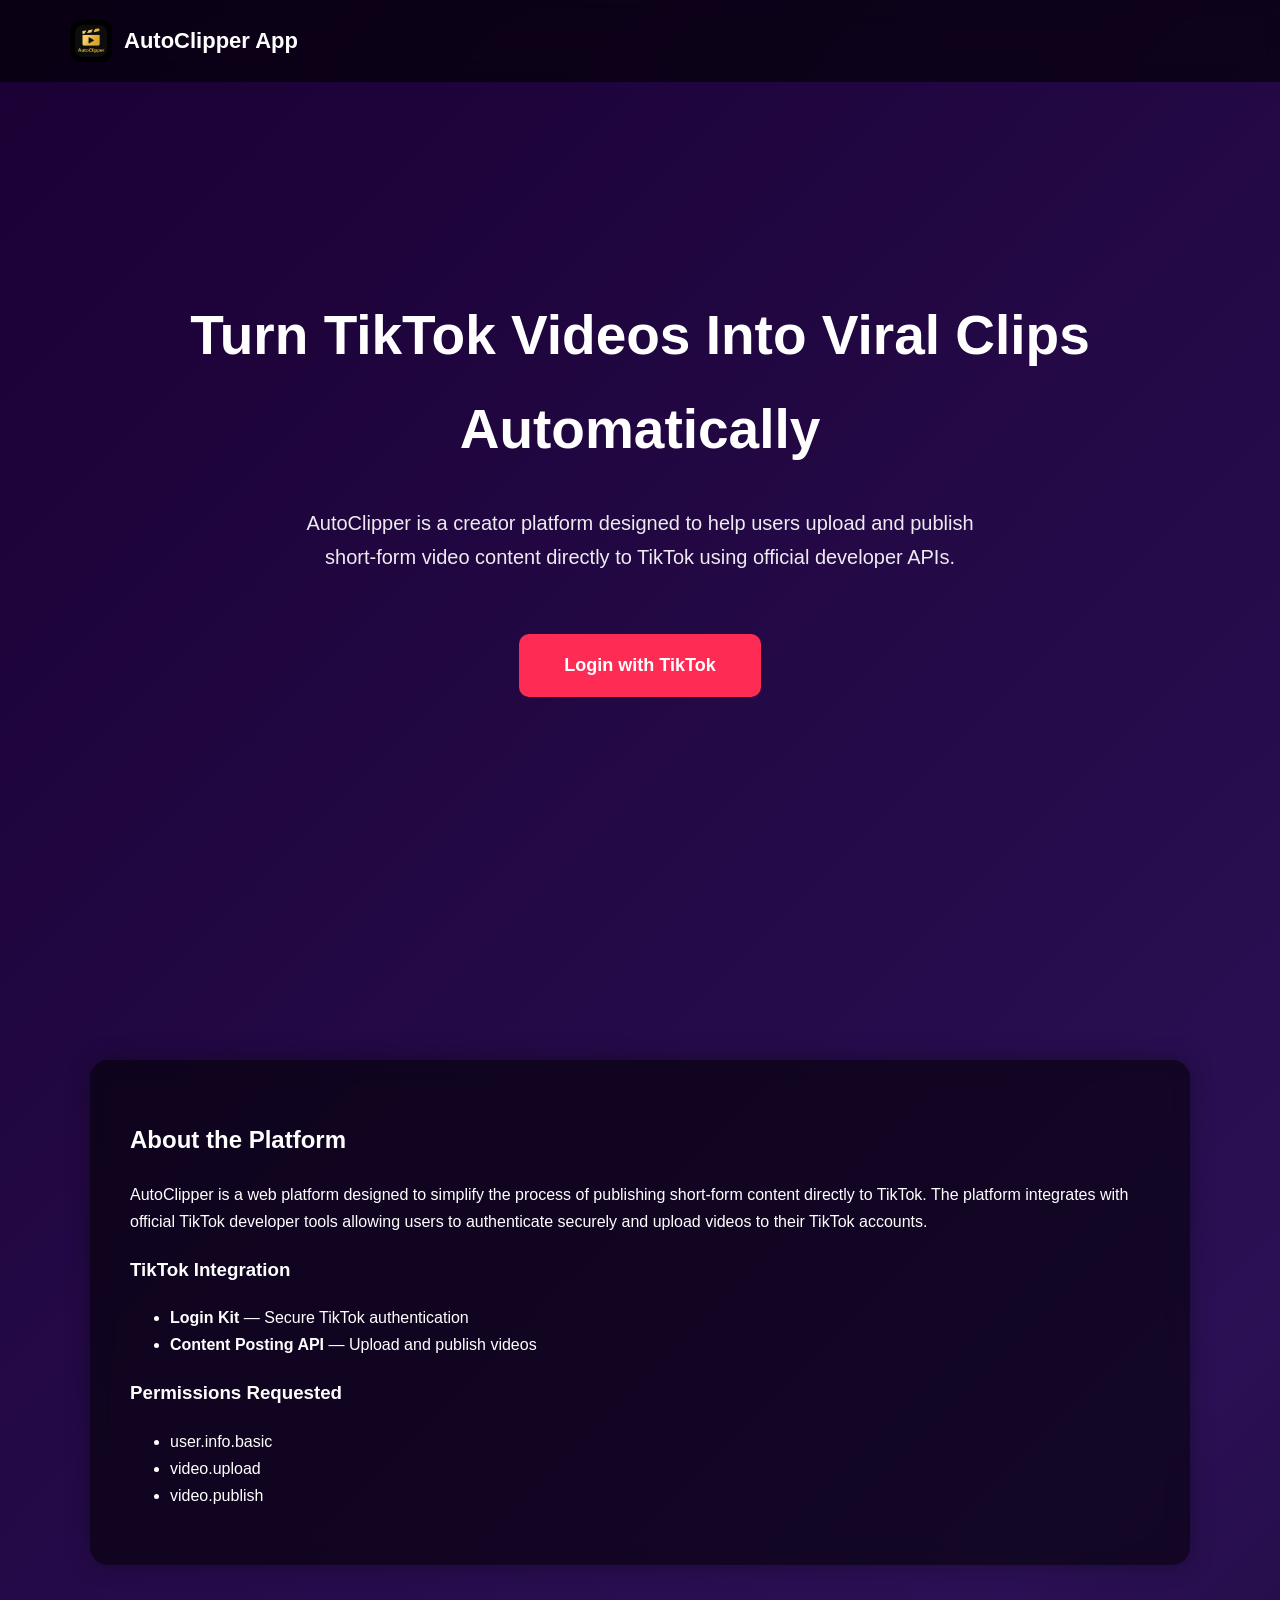
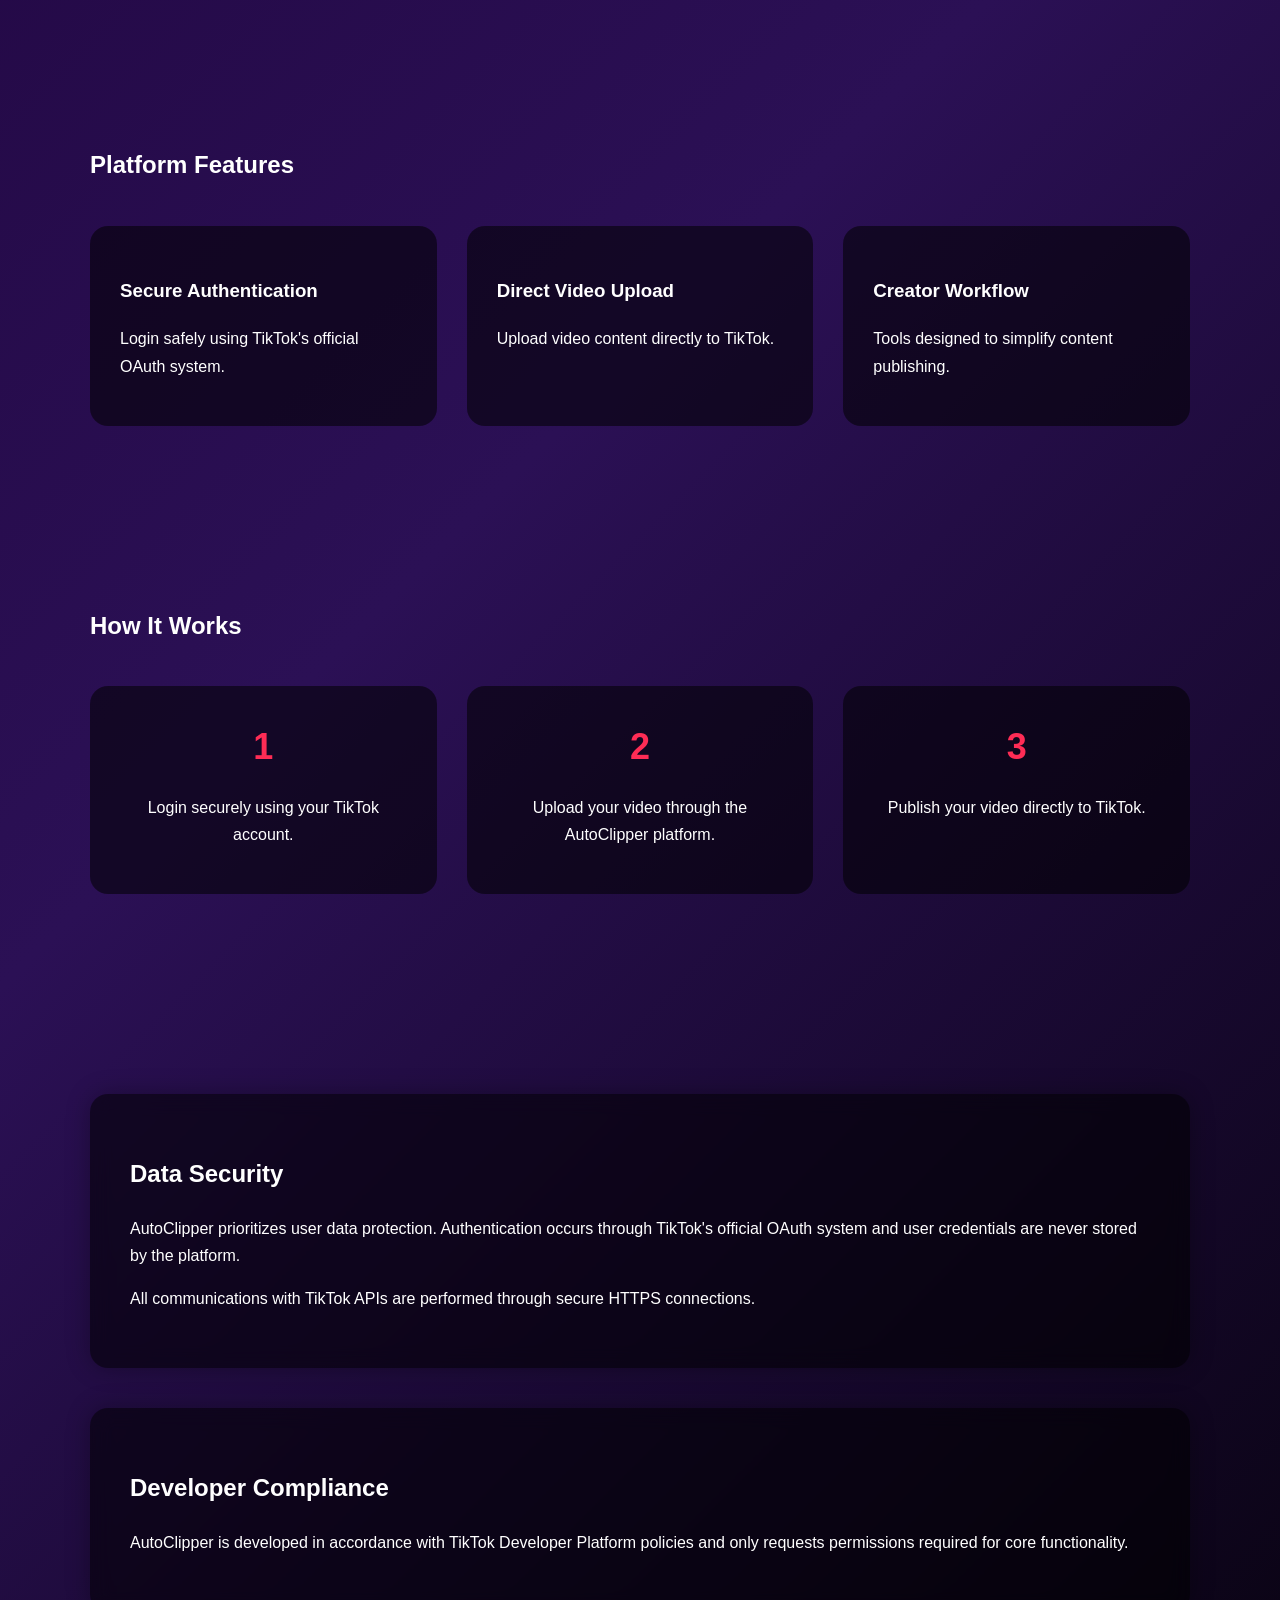
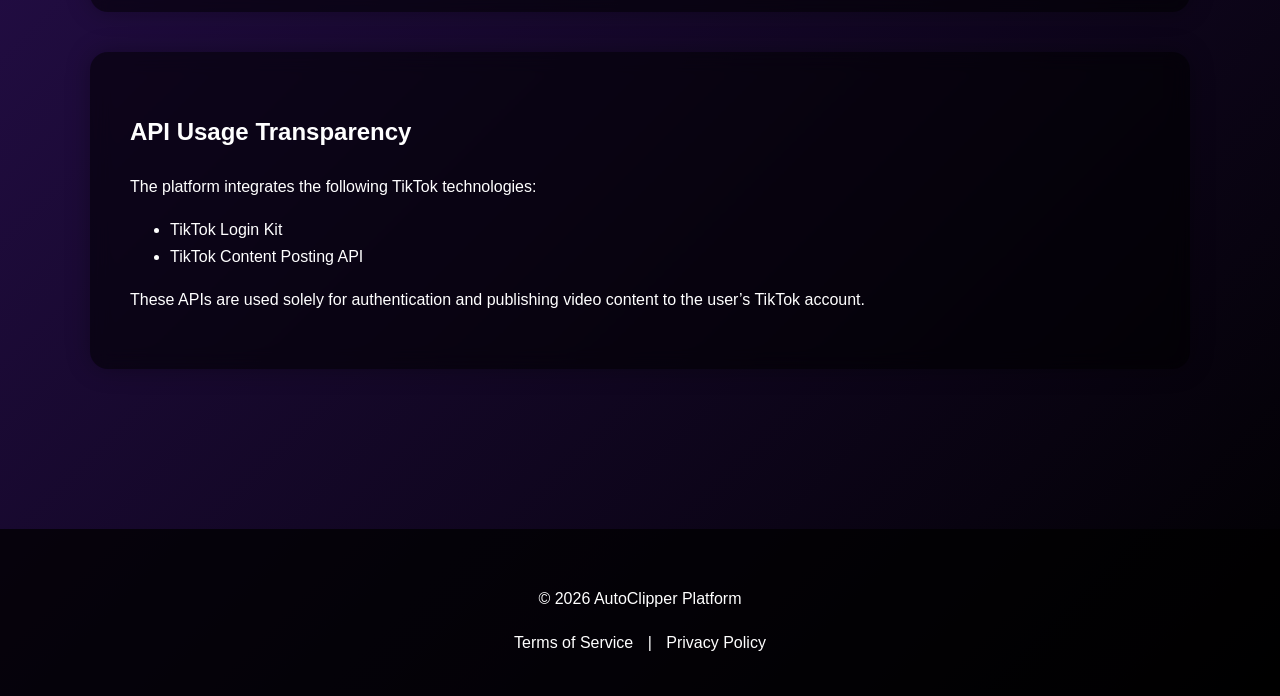
<file: index.html>
<!DOCTYPE html>
<html lang="en">

<head>

<meta charset="UTF-8">
<meta name="viewport" content="width=device-width, initial-scale=1.0">

<title>AutoClipper-App</title>

<link rel="icon" type="image/png" href="logo.png.jpeg">

<style>

body{
margin:0;
font-family:Arial, Helvetica, sans-serif;
background:linear-gradient(135deg,#1a0033,#2b1055,#000000);
color:white;
line-height:1.7;
}

/* NAVBAR */

nav{
position:fixed;
top:0;
width:100%;
display:flex;
justify-content:space-between;
align-items:center;
padding:20px 70px;
background:rgba(0,0,0,0.6);
backdrop-filter:blur(10px);
z-index:1000;
}

.logo{
font-size:22px;
font-weight:bold;
display:flex;
align-items:center;
gap:12px;
}

.logo img{
width:42px;
height:42px;
border-radius:10px;
}

/* HERO */

.hero{
height:100vh;
display:flex;
flex-direction:column;
justify-content:center;
align-items:center;
text-align:center;
padding:20px;
}

.hero h1{
font-size:55px;
max-width:900px;
margin-bottom:20px;
}

.hero p{
font-size:20px;
max-width:700px;
margin-top:10px;
opacity:0.92;
}

.tiktok-btn{
margin-top:40px;
padding:16px 45px;
font-size:18px;
border-radius:10px;
background:#fe2c55;
color:white;
text-decoration:none;
font-weight:bold;
transition:0.3s;
display:inline-block;
}

.tiktok-btn:hover{
background:#ff4d73;
transform:scale(1.03);
}

/* CONTAINERS */

.container{
max-width:1100px;
margin:auto;
padding:80px 20px;
}

/* BOX */

.box{
background:rgba(0,0,0,0.55);
padding:40px;
border-radius:18px;
margin-top:40px;
backdrop-filter:blur(10px);
box-shadow:0 0 25px rgba(0,0,0,0.3);
}

/* FEATURES */

.features{
display:grid;
grid-template-columns:repeat(auto-fit,minmax(250px,1fr));
gap:30px;
margin-top:40px;
}

.feature{
background:rgba(0,0,0,0.55);
padding:30px;
border-radius:18px;
transition:0.3s;
}

.feature:hover{
transform:translateY(-6px);
}

/* STEPS */

.steps{
display:grid;
grid-template-columns:repeat(auto-fit,minmax(250px,1fr));
gap:30px;
margin-top:40px;
}

.step{
background:rgba(0,0,0,0.55);
padding:30px;
border-radius:18px;
text-align:center;
}

.step-number{
font-size:36px;
font-weight:bold;
color:#fe2c55;
margin-bottom:10px;
}

/* FOOTER */

footer{
text-align:center;
padding:40px;
background:rgba(0,0,0,0.75);
margin-top:80px;
}

footer a{
color:white;
text-decoration:none;
margin:0 10px;
}

footer a:hover{
color:#ff4d73;
}

</style>

</head>

<body>

<nav>
<div class="logo">
<img src="logo.png.jpeg" alt="AutoClipper Logo">
<span>AutoClipper App</span>
</div></nav>

<!-- HERO -->

<section class="hero">

<h1>Turn TikTok Videos Into Viral Clips Automatically</h1>

<p>
AutoClipper is a creator platform designed to help users upload and publish short-form video content directly to TikTok using official developer APIs.
</p>

<a class="tiktok-btn"
href="https://www.tiktok.com/v2/auth/authorize/?client_key=sbawdhen20iae53fn5&scope=user.info.basic,video.publish,video.upload&response_type=code&redirect_uri=https://pabonfelipe22-eng.github.io/Autoclipper-App/&state=123">

Login with TikTok

</a>

</section>

<!-- ABOUT -->

<div class="container">

<div class="box">

<h2>About the Platform</h2>

<p>
AutoClipper is a web platform designed to simplify the process of publishing short-form content directly to TikTok. The platform integrates with official TikTok developer tools allowing users to authenticate securely and upload videos to their TikTok accounts.
</p>

<h3>TikTok Integration</h3>

<ul>
<li><b>Login Kit</b> — Secure TikTok authentication</li>
<li><b>Content Posting API</b> — Upload and publish videos</li>
</ul>

<h3>Permissions Requested</h3>

<ul>
<li>user.info.basic</li>
<li>video.upload</li>
<li>video.publish</li>
</ul>

</div>

</div>

<!-- FEATURES -->

<div class="container">

<h2>Platform Features</h2>

<div class="features">

<div class="feature">
<h3>Secure Authentication</h3>
<p>Login safely using TikTok's official OAuth system.</p>
</div>

<div class="feature">
<h3>Direct Video Upload</h3>
<p>Upload video content directly to TikTok.</p>
</div>

<div class="feature">
<h3>Creator Workflow</h3>
<p>Tools designed to simplify content publishing.</p>
</div>

</div>

</div>

<!-- HOW IT WORKS -->

<div class="container">

<h2>How It Works</h2>

<div class="steps">

<div class="step">
<div class="step-number">1</div>
<p>Login securely using your TikTok account.</p>
</div>

<div class="step">
<div class="step-number">2</div>
<p>Upload your video through the AutoClipper platform.</p>
</div>

<div class="step">
<div class="step-number">3</div>
<p>Publish your video directly to TikTok.</p>
</div>

</div>

</div>

<!-- SECURITY -->

<div class="container">

<div class="box">

<h2>Data Security</h2>

<p>
AutoClipper prioritizes user data protection. Authentication occurs through TikTok's official OAuth system and user credentials are never stored by the platform.
</p>

<p>
All communications with TikTok APIs are performed through secure HTTPS connections.
</p>

</div>

<div class="box">

<h2>Developer Compliance</h2>

<p>
AutoClipper is developed in accordance with TikTok Developer Platform policies and only requests permissions required for core functionality.
</p>

</div>

<div class="box">

<h2>API Usage Transparency</h2>

<p>
The platform integrates the following TikTok technologies:
</p>

<ul>
<li>TikTok Login Kit</li>
<li>TikTok Content Posting API</li>
</ul>

<p>
These APIs are used solely for authentication and publishing video content to the user’s TikTok account.
</p>

</div>

</div>

<footer>

<p>© 2026 AutoClipper Platform</p>

<a href="terms.html">Terms of Service</a> |
<a href="privacy.html">Privacy Policy</a>

</footer>

</body>
</html>
</file>
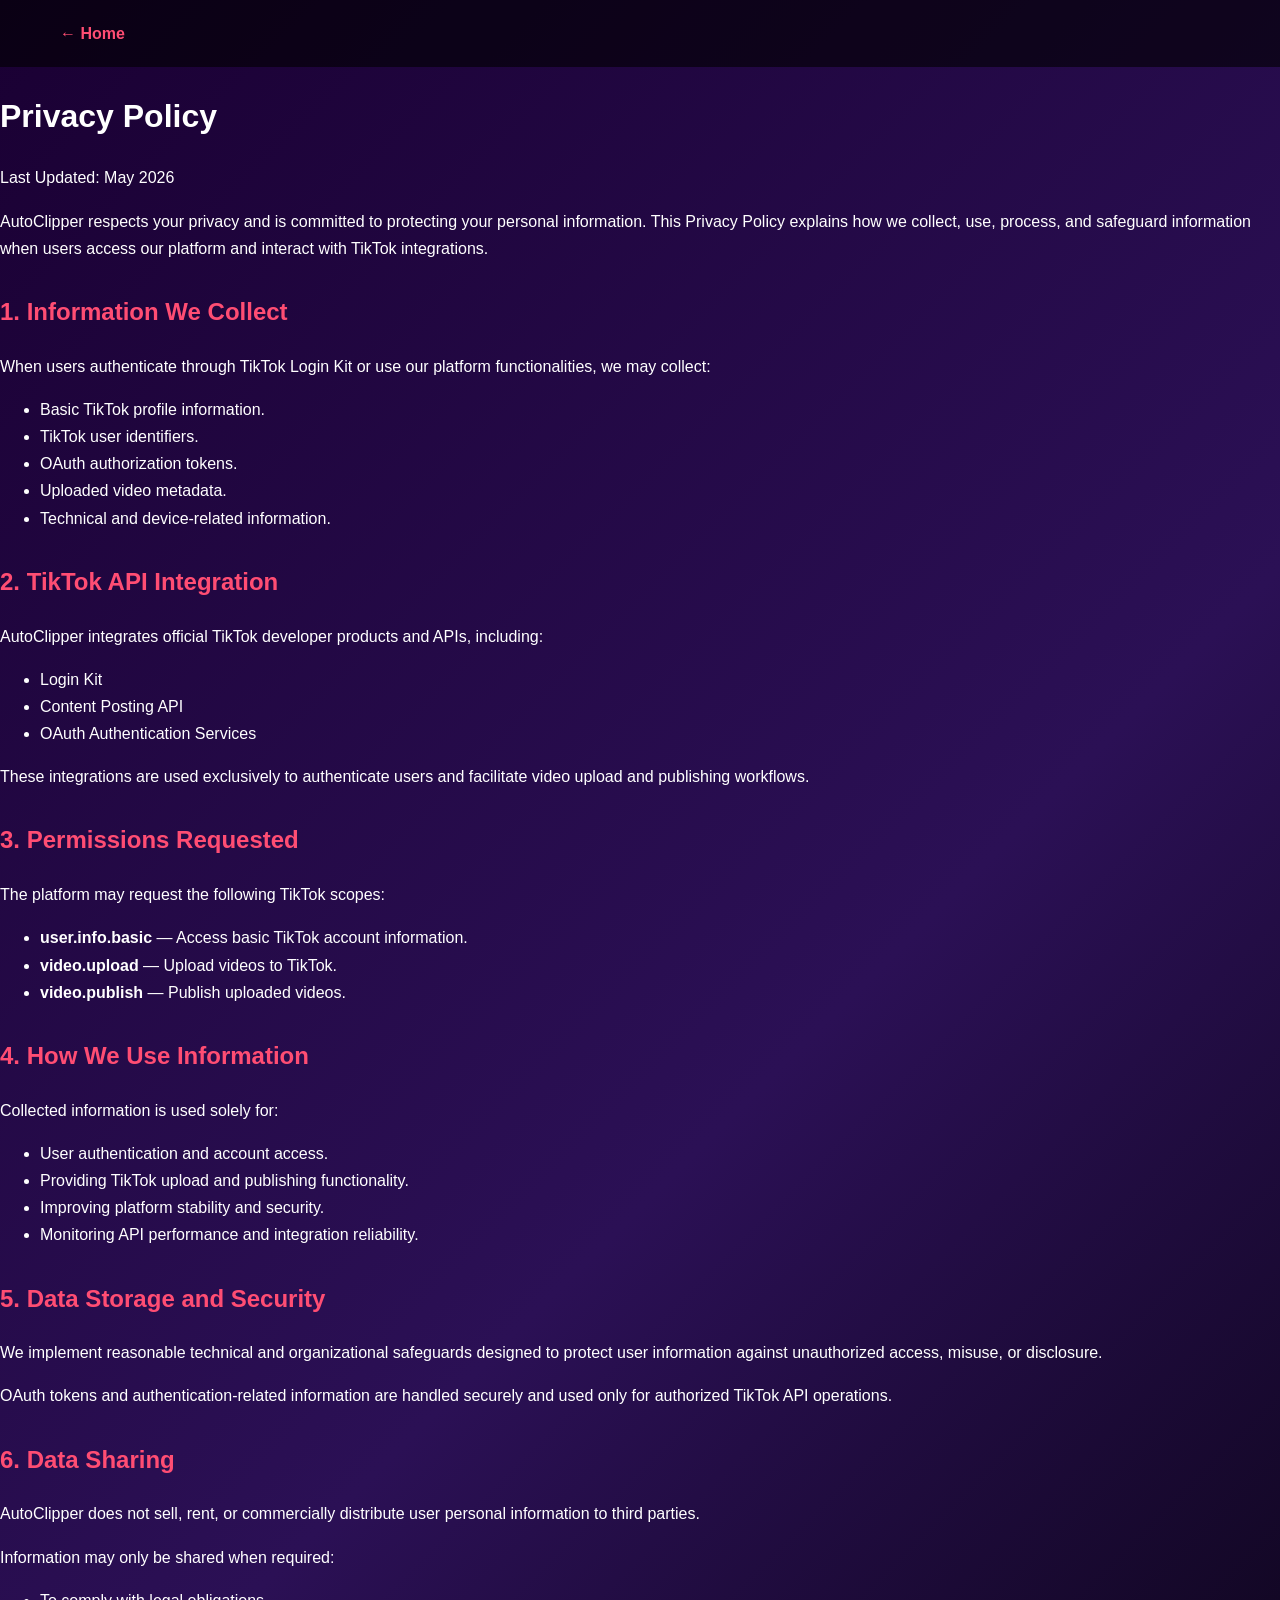
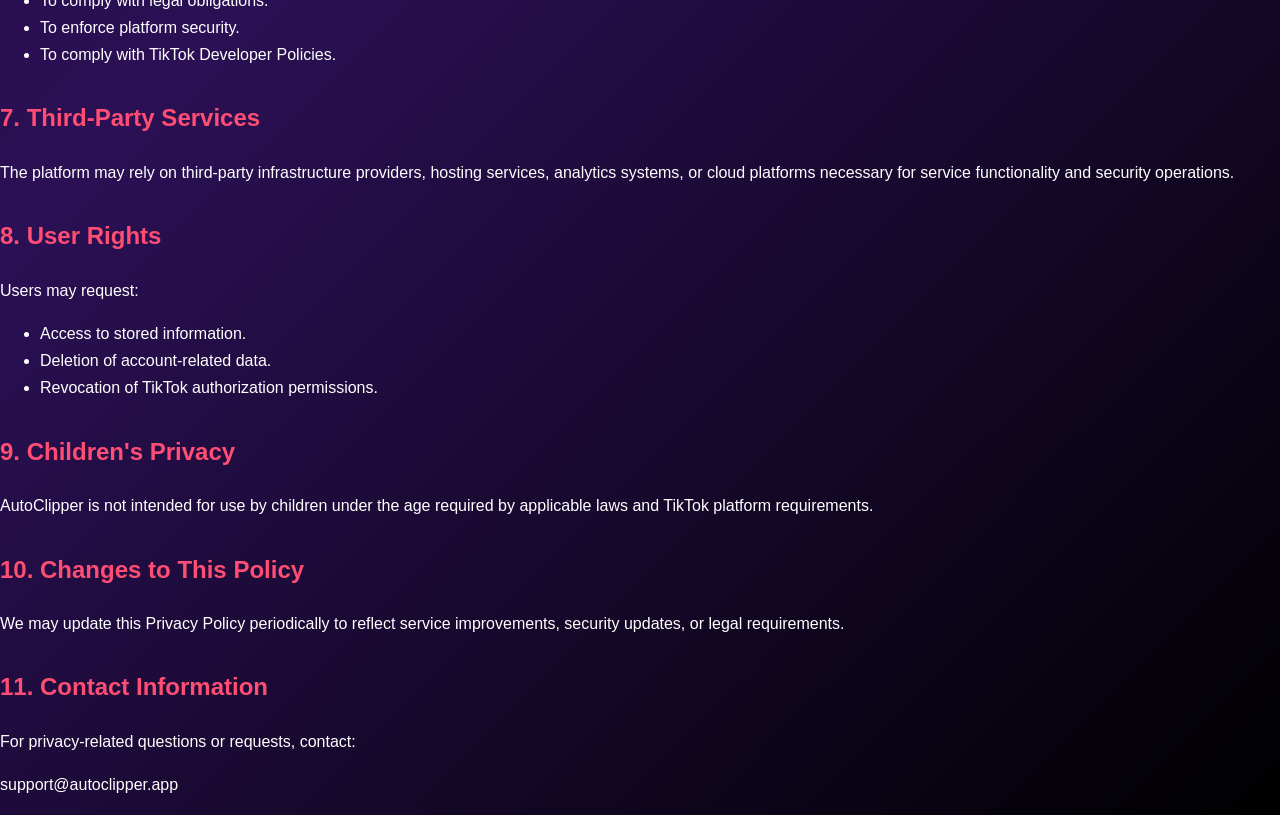
<file: privacy.html>
<!DOCTYPE html>
<html lang="en">
<head>

<meta charset="UTF-8">
<meta name="viewport" content="width=device-width, initial-scale=1.0">

<title>Privacy Policy - AutoClipper App</title>
<link rel="icon" type="image/png" href="logo.png.jpeg">

<style>

body{
margin:0;
font-family:Arial;
background:linear-gradient(135deg,#1a0033,#2b1055,#000000);
color:white;
line-height:1.7;
}

nav{
padding:20px 60px;
background:rgba(0,0,0,0.6);
}

nav a{
color:#ff4d73;
text-decoration:none;
font-weight:bold;
}

.container{
max-width:900px;
margin:auto;
padding:60px 20px;
}

h2{
color:#ff4d73;
margin-top:30px;
}

</style>

</head>

<body>

<nav>
<a href="index.html">← Home</a>
</nav>

<div class="legal-box">
<h1>Privacy Policy</h1>

<p>
Last Updated: May 2026
</p>

<p>
AutoClipper respects your privacy and is committed to protecting your personal information. This Privacy Policy explains how we collect, use, process, and safeguard information when users access our platform and interact with TikTok integrations.
</p>

<h2>1. Information We Collect</h2>

<p>
When users authenticate through TikTok Login Kit or use our platform functionalities, we may collect:
</p>

<ul>
<li>Basic TikTok profile information.</li>
<li>TikTok user identifiers.</li>
<li>OAuth authorization tokens.</li>
<li>Uploaded video metadata.</li>
<li>Technical and device-related information.</li>
</ul>

<h2>2. TikTok API Integration</h2>

<p>
AutoClipper integrates official TikTok developer products and APIs, including:
</p>

<ul>
<li>Login Kit</li>
<li>Content Posting API</li>
<li>OAuth Authentication Services</li>
</ul>

<p>
These integrations are used exclusively to authenticate users and facilitate video upload and publishing workflows.
</p>

<h2>3. Permissions Requested</h2>

<p>
The platform may request the following TikTok scopes:
</p>

<ul>
<li><strong>user.info.basic</strong> — Access basic TikTok account information.</li>
<li><strong>video.upload</strong> — Upload videos to TikTok.</li>
<li><strong>video.publish</strong> — Publish uploaded videos.</li>
</ul>

<h2>4. How We Use Information</h2>

<p>
Collected information is used solely for:
</p>

<ul>
<li>User authentication and account access.</li>
<li>Providing TikTok upload and publishing functionality.</li>
<li>Improving platform stability and security.</li>
<li>Monitoring API performance and integration reliability.</li>
</ul>

<h2>5. Data Storage and Security</h2>

<p>
We implement reasonable technical and organizational safeguards designed to protect user information against unauthorized access, misuse, or disclosure.
</p>

<p>
OAuth tokens and authentication-related information are handled securely and used only for authorized TikTok API operations.
</p>

<h2>6. Data Sharing</h2>

<p>
AutoClipper does not sell, rent, or commercially distribute user personal information to third parties.
</p>

<p>
Information may only be shared when required:
</p>

<ul>
<li>To comply with legal obligations.</li>
<li>To enforce platform security.</li>
<li>To comply with TikTok Developer Policies.</li>
</ul>

<h2>7. Third-Party Services</h2>

<p>
The platform may rely on third-party infrastructure providers, hosting services, analytics systems, or cloud platforms necessary for service functionality and security operations.
</p>

<h2>8. User Rights</h2>

<p>
Users may request:
</p>

<ul>
<li>Access to stored information.</li>
<li>Deletion of account-related data.</li>
<li>Revocation of TikTok authorization permissions.</li>
</ul>

<h2>9. Children's Privacy</h2>

<p>
AutoClipper is not intended for use by children under the age required by applicable laws and TikTok platform requirements.
</p>

<h2>10. Changes to This Policy</h2>

<p>
We may update this Privacy Policy periodically to reflect service improvements, security updates, or legal requirements.
</p>

<h2>11. Contact Information</h2>

<p>
For privacy-related questions or requests, contact:
</p>

<p>
support@autoclipper.app
</p>
</div>
</body>
</html>
</file>
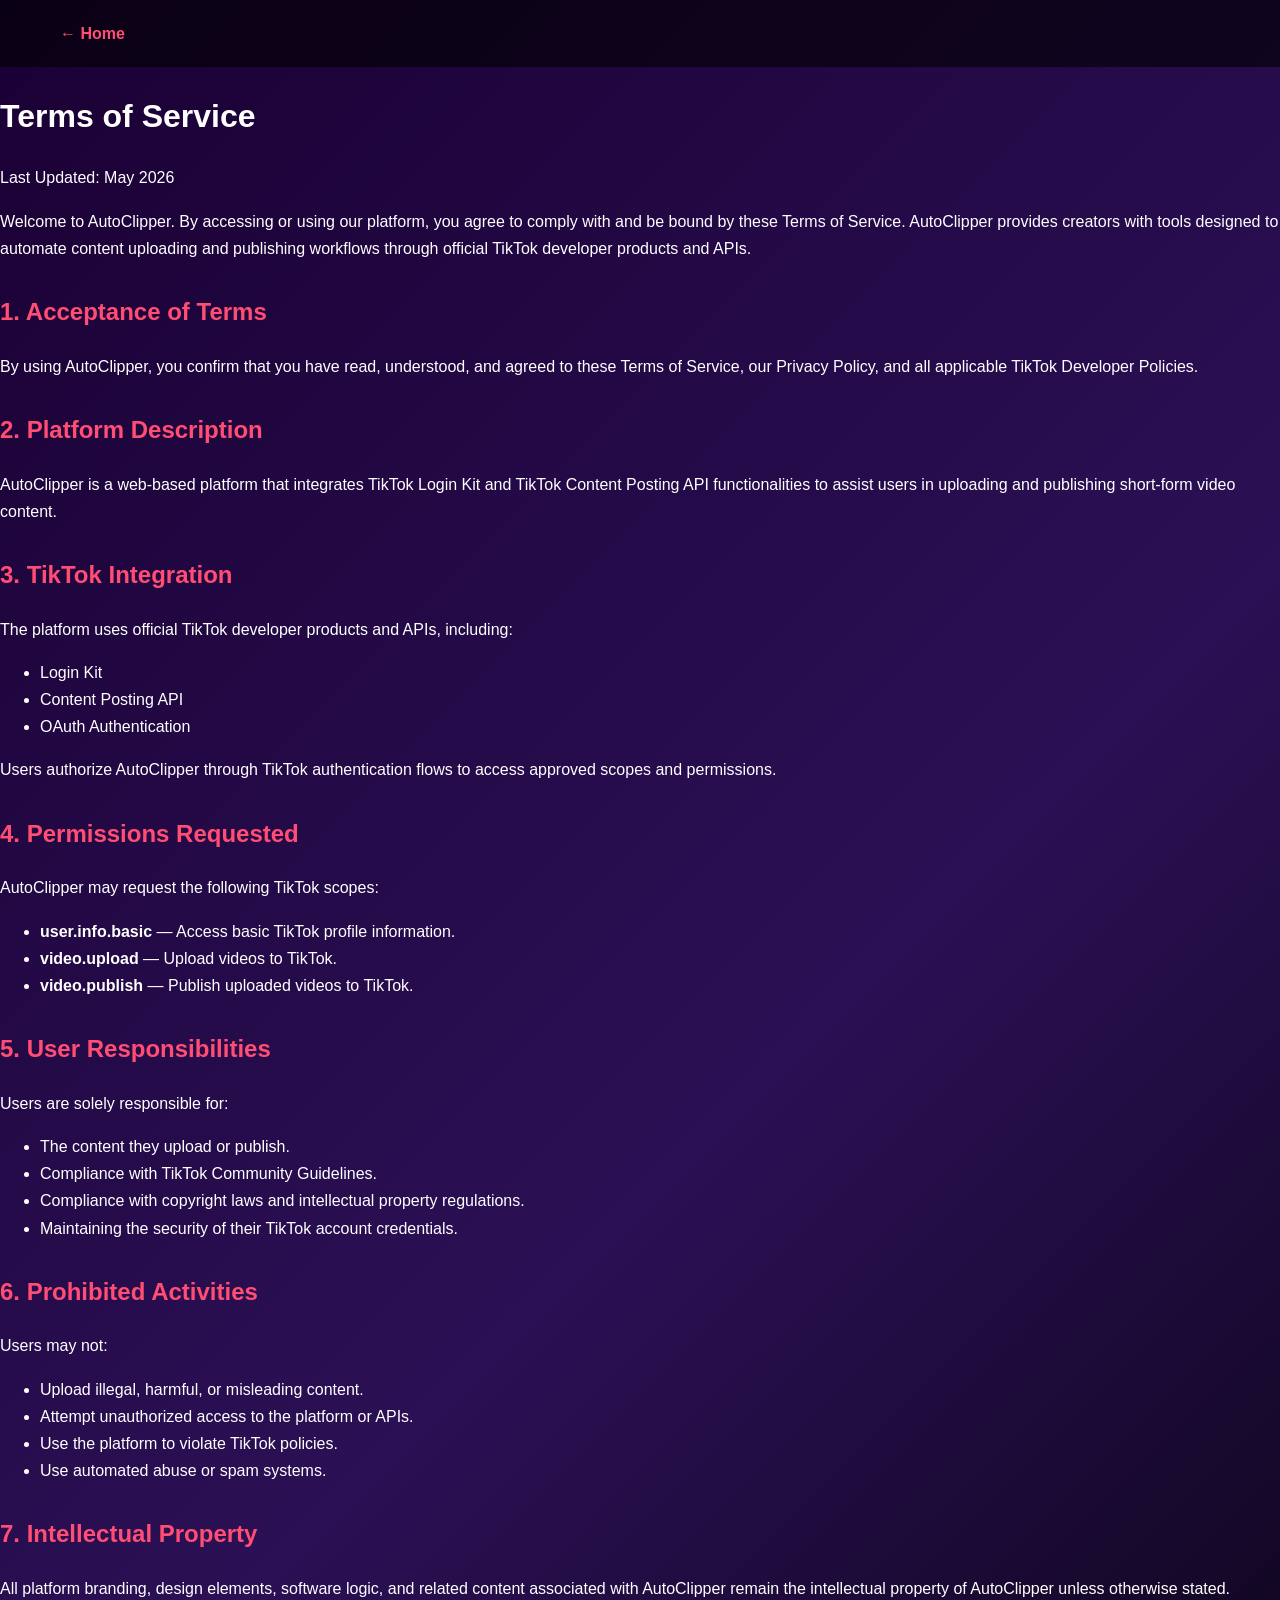
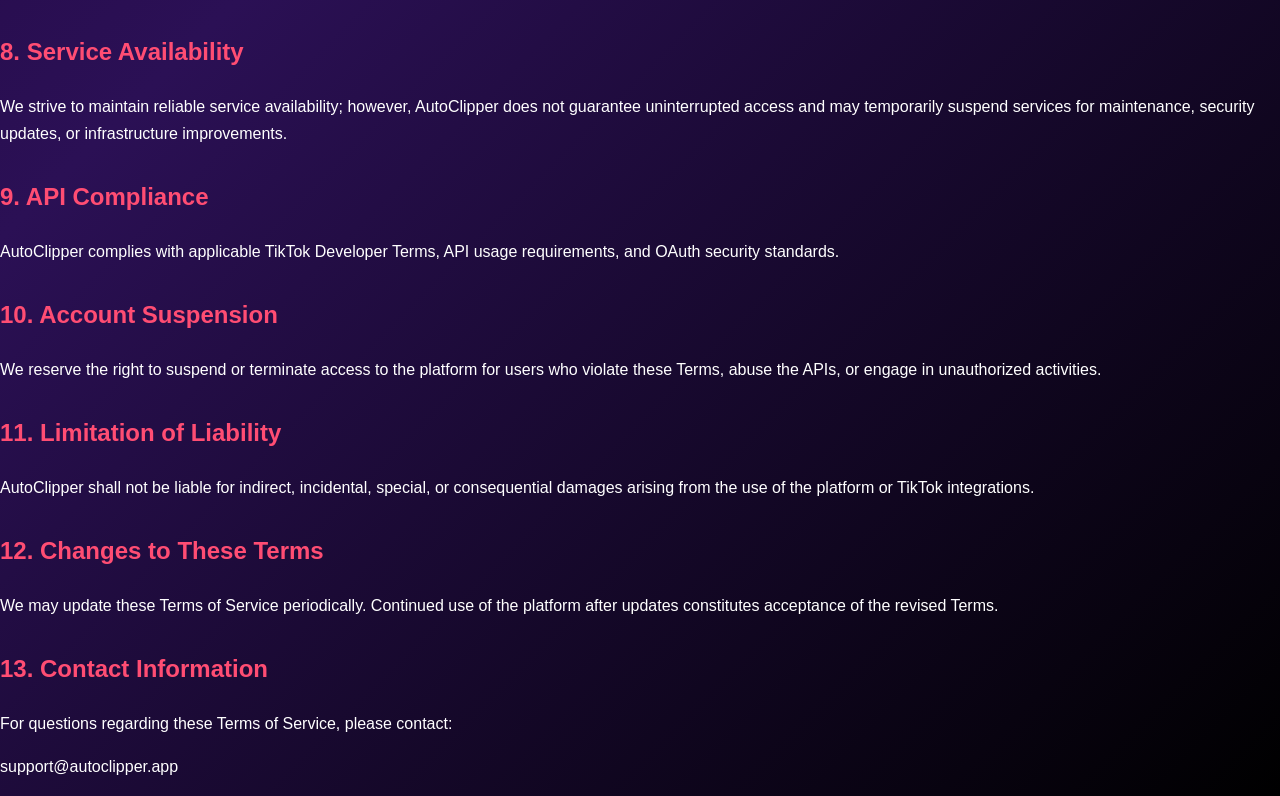
<file: terms.html>
<!DOCTYPE html>
<html lang="en">
<head>

<meta charset="UTF-8">
<meta name="viewport" content="width=device-width, initial-scale=1.0">

<title>Terms of Service - AutoClipper App</title>
<link rel="icon" type="image/png" href="logo.png.jpeg">
<style>

body{
margin:0;
font-family:Arial;
background:linear-gradient(135deg,#1a0033,#2b1055,#000000);
color:white;
line-height:1.7;
}

nav{
padding:20px 60px;
background:rgba(0,0,0,0.6);
}

nav a{
color:#ff4d73;
text-decoration:none;
font-weight:bold;
}

.container{
max-width:900px;
margin:auto;
padding:60px 20px;
}

h2{
color:#ff4d73;
margin-top:30px;
}

</style>

</head>

<body>

<nav>
<a href="index.html">← Home</a>
</nav>

<div class="legal-box">

<h1>Terms of Service</h1>

<p>
Last Updated: May 2026
</p>

<p>
Welcome to AutoClipper. By accessing or using our platform, you agree to comply with and be bound by these Terms of Service. AutoClipper provides creators with tools designed to automate content uploading and publishing workflows through official TikTok developer products and APIs.
</p>

<h2>1. Acceptance of Terms</h2>

<p>
By using AutoClipper, you confirm that you have read, understood, and agreed to these Terms of Service, our Privacy Policy, and all applicable TikTok Developer Policies.
</p>

<h2>2. Platform Description</h2>

<p>
AutoClipper is a web-based platform that integrates TikTok Login Kit and TikTok Content Posting API functionalities to assist users in uploading and publishing short-form video content.
</p>

<h2>3. TikTok Integration</h2>

<p>
The platform uses official TikTok developer products and APIs, including:
</p>

<ul>
<li>Login Kit</li>
<li>Content Posting API</li>
<li>OAuth Authentication</li>
</ul>

<p>
Users authorize AutoClipper through TikTok authentication flows to access approved scopes and permissions.
</p>

<h2>4. Permissions Requested</h2>

<p>
AutoClipper may request the following TikTok scopes:
</p>

<ul>
<li><strong>user.info.basic</strong> — Access basic TikTok profile information.</li>
<li><strong>video.upload</strong> — Upload videos to TikTok.</li>
<li><strong>video.publish</strong> — Publish uploaded videos to TikTok.</li>
</ul>

<h2>5. User Responsibilities</h2>

<p>
Users are solely responsible for:
</p>

<ul>
<li>The content they upload or publish.</li>
<li>Compliance with TikTok Community Guidelines.</li>
<li>Compliance with copyright laws and intellectual property regulations.</li>
<li>Maintaining the security of their TikTok account credentials.</li>
</ul>

<h2>6. Prohibited Activities</h2>

<p>
Users may not:
</p>

<ul>
<li>Upload illegal, harmful, or misleading content.</li>
<li>Attempt unauthorized access to the platform or APIs.</li>
<li>Use the platform to violate TikTok policies.</li>
<li>Use automated abuse or spam systems.</li>
</ul>

<h2>7. Intellectual Property</h2>

<p>
All platform branding, design elements, software logic, and related content associated with AutoClipper remain the intellectual property of AutoClipper unless otherwise stated.
</p>

<h2>8. Service Availability</h2>

<p>
We strive to maintain reliable service availability; however, AutoClipper does not guarantee uninterrupted access and may temporarily suspend services for maintenance, security updates, or infrastructure improvements.
</p>

<h2>9. API Compliance</h2>

<p>
AutoClipper complies with applicable TikTok Developer Terms, API usage requirements, and OAuth security standards.
</p>

<h2>10. Account Suspension</h2>

<p>
We reserve the right to suspend or terminate access to the platform for users who violate these Terms, abuse the APIs, or engage in unauthorized activities.
</p>

<h2>11. Limitation of Liability</h2>

<p>
AutoClipper shall not be liable for indirect, incidental, special, or consequential damages arising from the use of the platform or TikTok integrations.
</p>

<h2>12. Changes to These Terms</h2>

<p>
We may update these Terms of Service periodically. Continued use of the platform after updates constitutes acceptance of the revised Terms.
</p>

<h2>13. Contact Information</h2>

<p>
For questions regarding these Terms of Service, please contact:
</p>

<p>
support@autoclipper.app
</p>
</div>
</body>
</html>
</file>
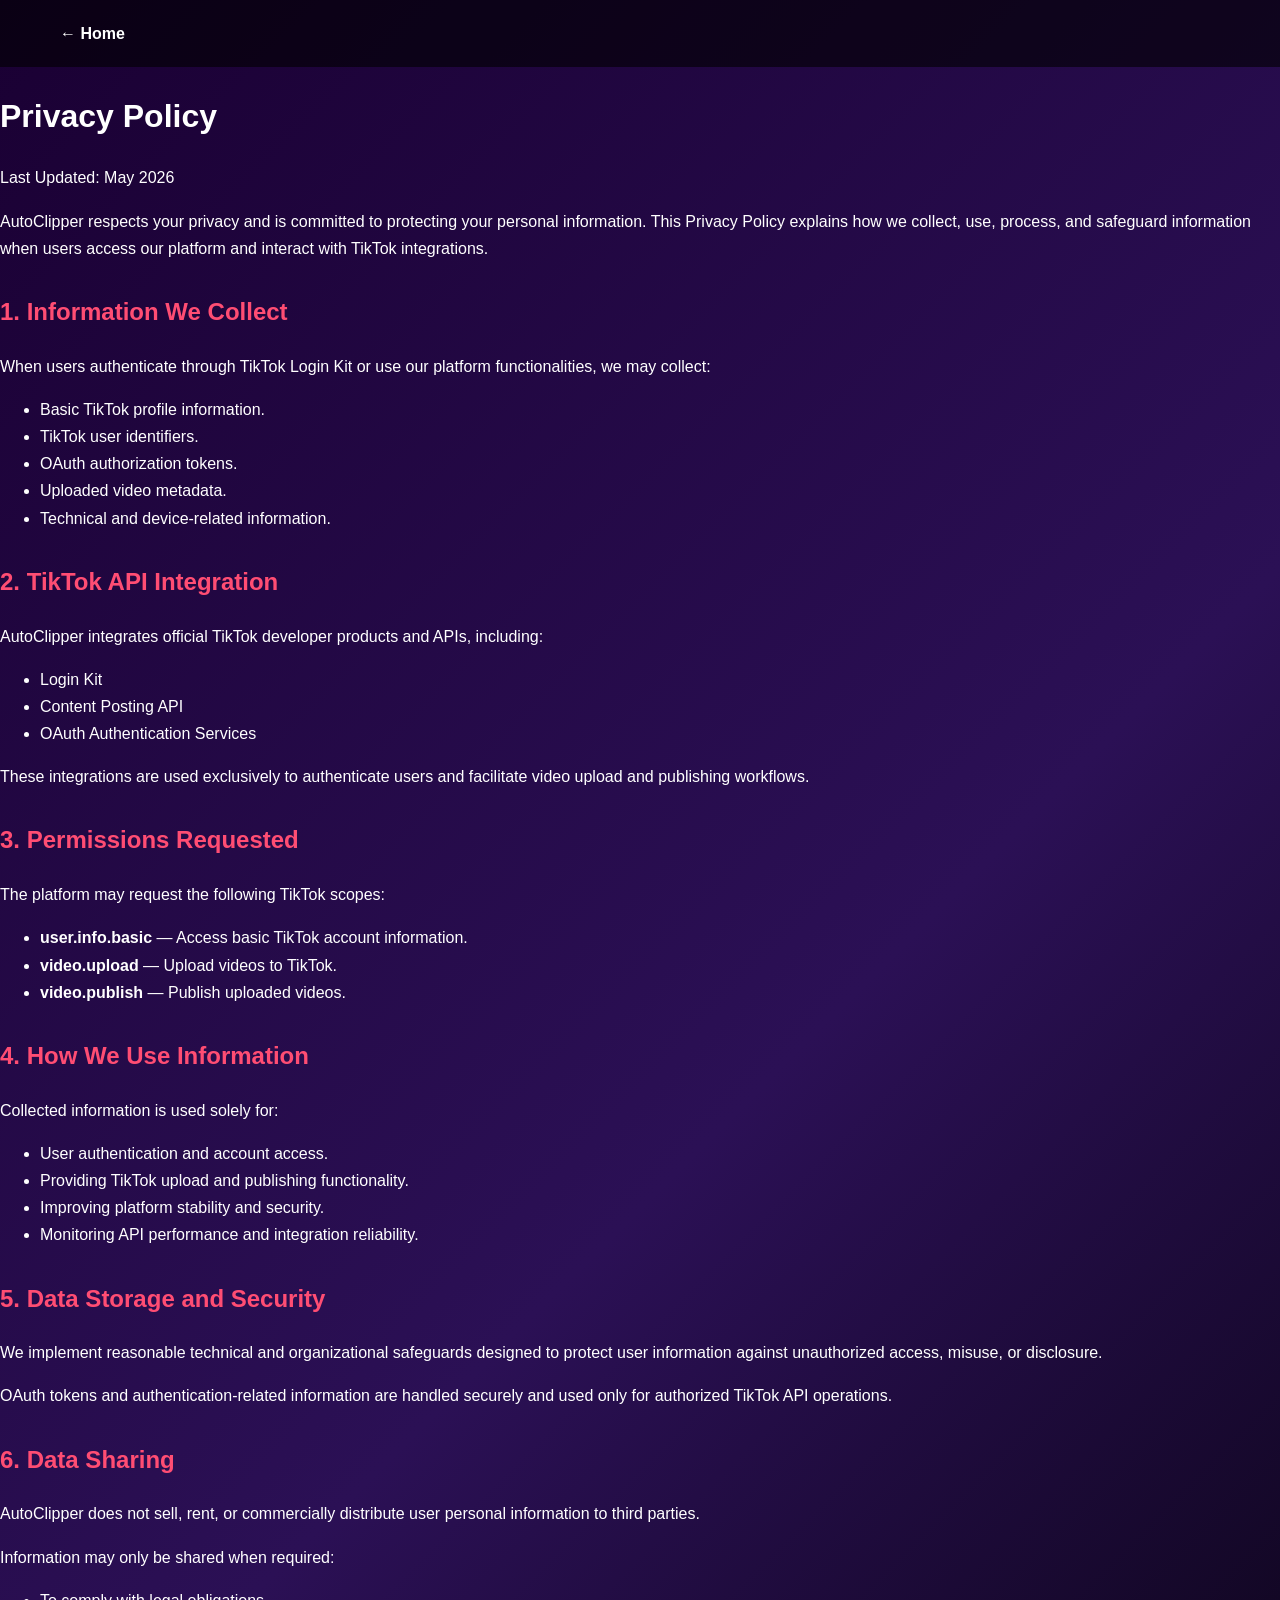
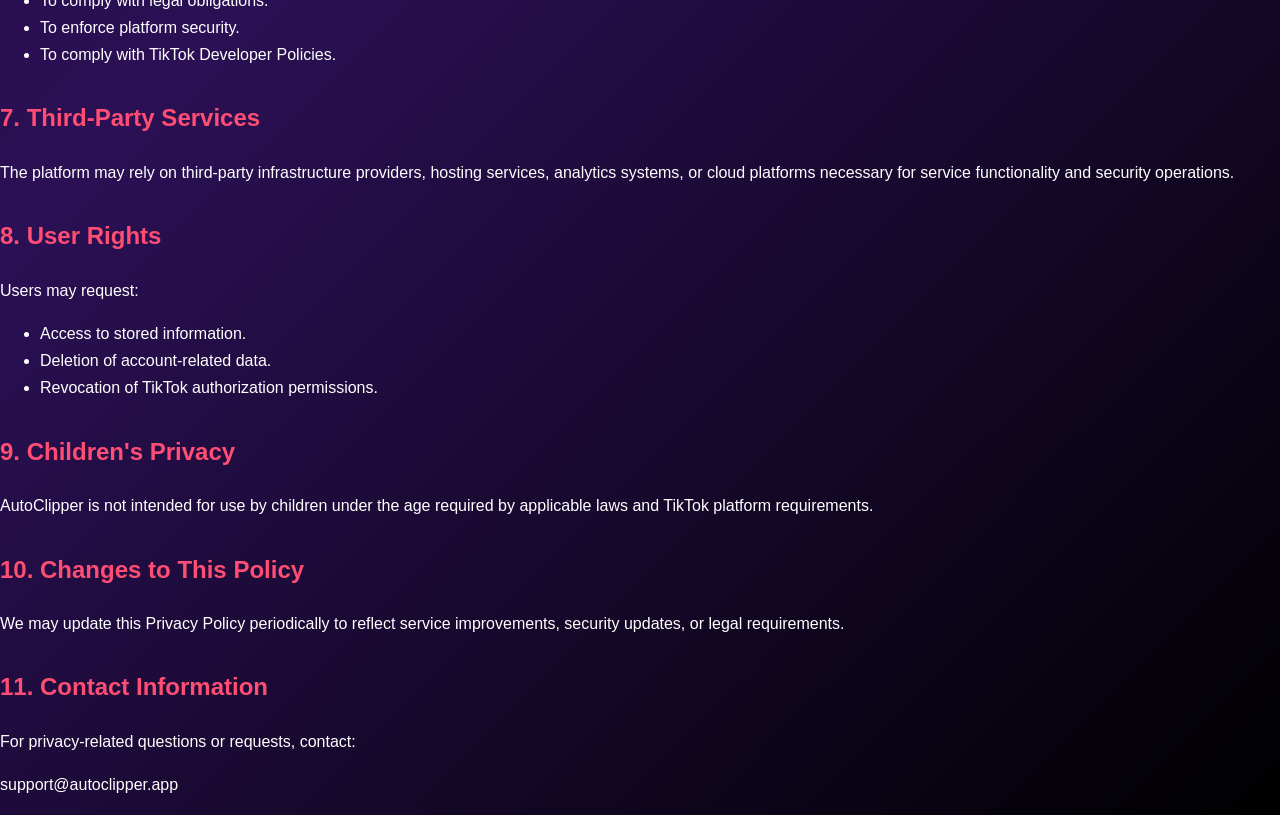
<file: principal/privacy.html>
<!DOCTYPE html>
<html lang="en">
<head>

<meta charset="UTF-8">
<meta name="viewport" content="width=device-width, initial-scale=1.0">

<title>Privacy Policy - AutoClipper App</title>
<link rel="icon" type="image/png" href="logo.png.jpeg">

<style>

body{
margin:0;
font-family:Arial;
background:linear-gradient(135deg,#1a0033,#2b1055,#000000);
color:white;
line-height:1.7;
}

nav{
padding:20px 60px;
background:rgba(0,0,0,0.6);
}

nav a{
color:white;
text-decoration:none;
font-weight:bold;
}

.container{
max-width:900px;
margin:auto;
padding:60px 20px;
}

h2{
color:#ff4d73;
margin-top:30px;
}

</style>

</head>

<body>

<nav>
<a href="index.html">← Home</a>
</nav>

<div class="legal-box">
<h1>Privacy Policy</h1>

<p>
Last Updated: May 2026
</p>

<p>
AutoClipper respects your privacy and is committed to protecting your personal information. This Privacy Policy explains how we collect, use, process, and safeguard information when users access our platform and interact with TikTok integrations.
</p>

<h2>1. Information We Collect</h2>

<p>
When users authenticate through TikTok Login Kit or use our platform functionalities, we may collect:
</p>

<ul>
<li>Basic TikTok profile information.</li>
<li>TikTok user identifiers.</li>
<li>OAuth authorization tokens.</li>
<li>Uploaded video metadata.</li>
<li>Technical and device-related information.</li>
</ul>

<h2>2. TikTok API Integration</h2>

<p>
AutoClipper integrates official TikTok developer products and APIs, including:
</p>

<ul>
<li>Login Kit</li>
<li>Content Posting API</li>
<li>OAuth Authentication Services</li>
</ul>

<p>
These integrations are used exclusively to authenticate users and facilitate video upload and publishing workflows.
</p>

<h2>3. Permissions Requested</h2>

<p>
The platform may request the following TikTok scopes:
</p>

<ul>
<li><strong>user.info.basic</strong> — Access basic TikTok account information.</li>
<li><strong>video.upload</strong> — Upload videos to TikTok.</li>
<li><strong>video.publish</strong> — Publish uploaded videos.</li>
</ul>

<h2>4. How We Use Information</h2>

<p>
Collected information is used solely for:
</p>

<ul>
<li>User authentication and account access.</li>
<li>Providing TikTok upload and publishing functionality.</li>
<li>Improving platform stability and security.</li>
<li>Monitoring API performance and integration reliability.</li>
</ul>

<h2>5. Data Storage and Security</h2>

<p>
We implement reasonable technical and organizational safeguards designed to protect user information against unauthorized access, misuse, or disclosure.
</p>

<p>
OAuth tokens and authentication-related information are handled securely and used only for authorized TikTok API operations.
</p>

<h2>6. Data Sharing</h2>

<p>
AutoClipper does not sell, rent, or commercially distribute user personal information to third parties.
</p>

<p>
Information may only be shared when required:
</p>

<ul>
<li>To comply with legal obligations.</li>
<li>To enforce platform security.</li>
<li>To comply with TikTok Developer Policies.</li>
</ul>

<h2>7. Third-Party Services</h2>

<p>
The platform may rely on third-party infrastructure providers, hosting services, analytics systems, or cloud platforms necessary for service functionality and security operations.
</p>

<h2>8. User Rights</h2>

<p>
Users may request:
</p>

<ul>
<li>Access to stored information.</li>
<li>Deletion of account-related data.</li>
<li>Revocation of TikTok authorization permissions.</li>
</ul>

<h2>9. Children's Privacy</h2>

<p>
AutoClipper is not intended for use by children under the age required by applicable laws and TikTok platform requirements.
</p>

<h2>10. Changes to This Policy</h2>

<p>
We may update this Privacy Policy periodically to reflect service improvements, security updates, or legal requirements.
</p>

<h2>11. Contact Information</h2>

<p>
For privacy-related questions or requests, contact:
</p>

<p>
support@autoclipper.app
</p>
</div>
</body>
</html>
</file>
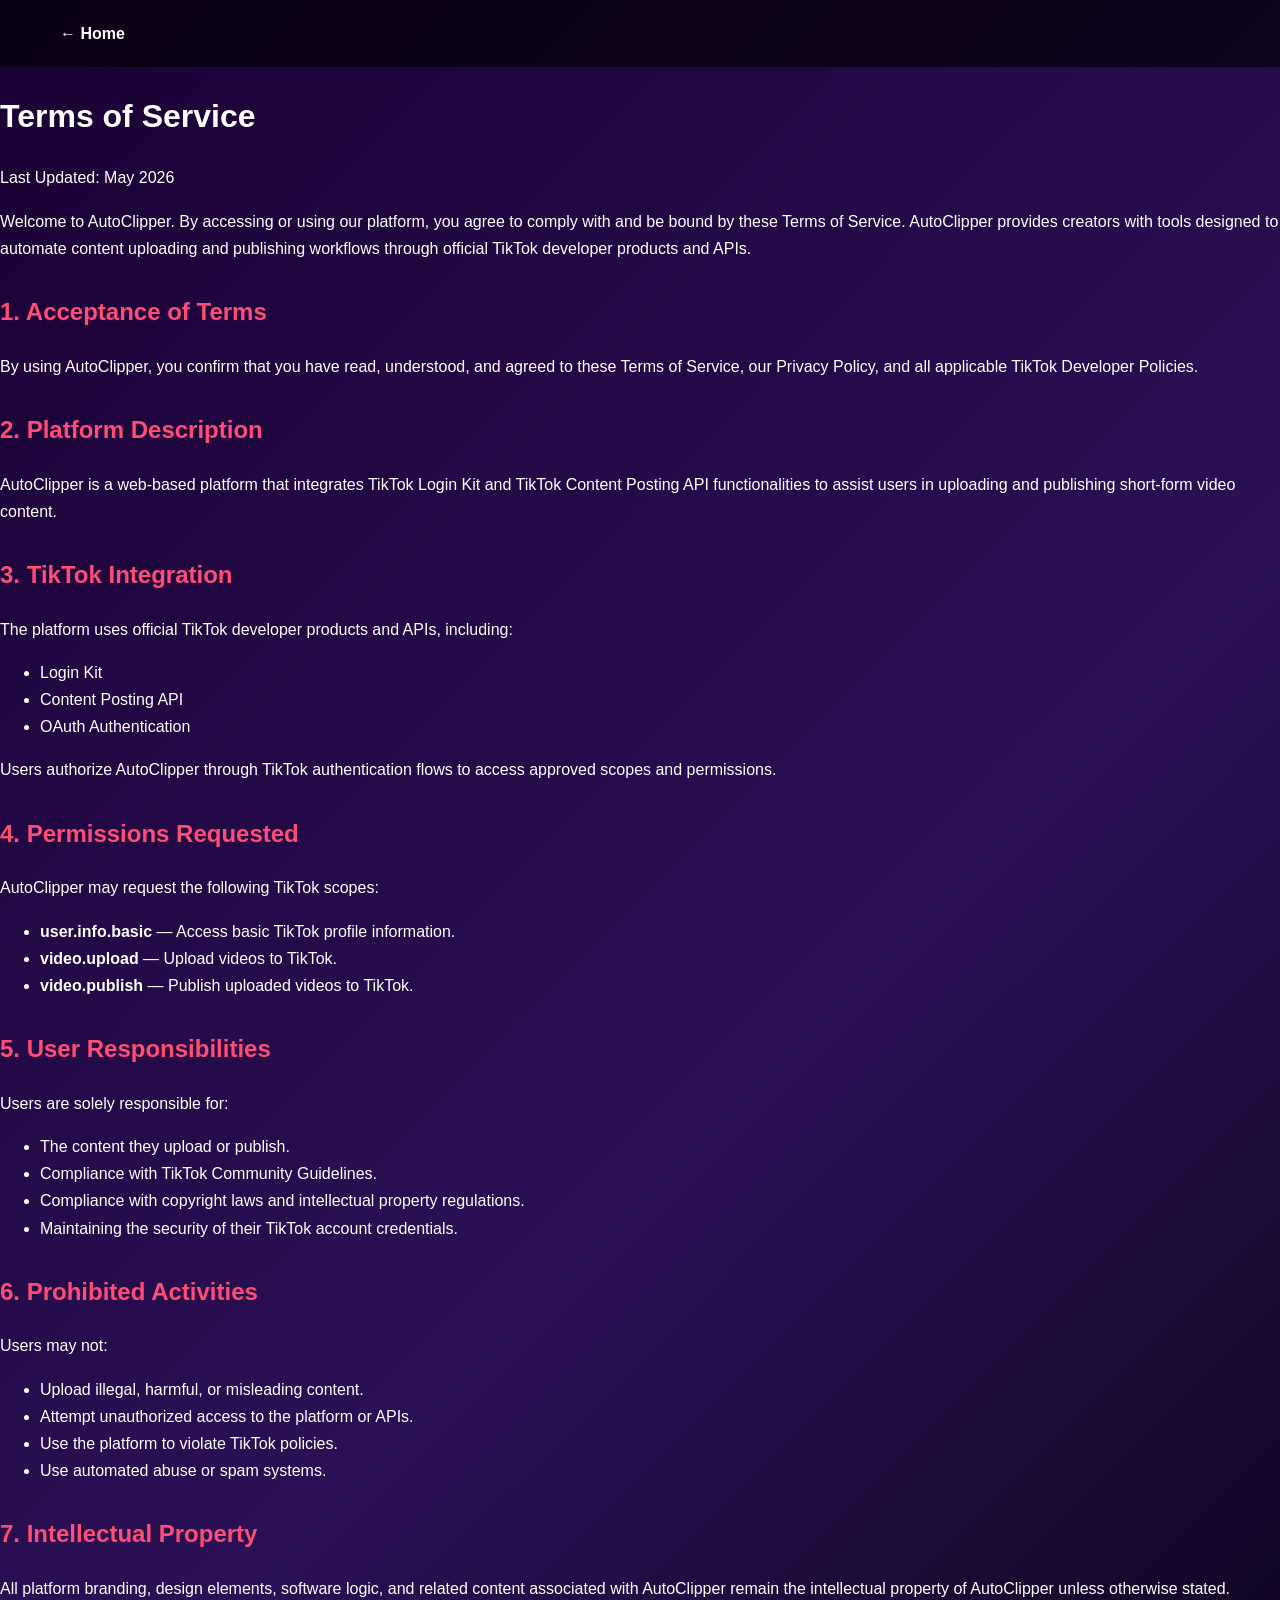
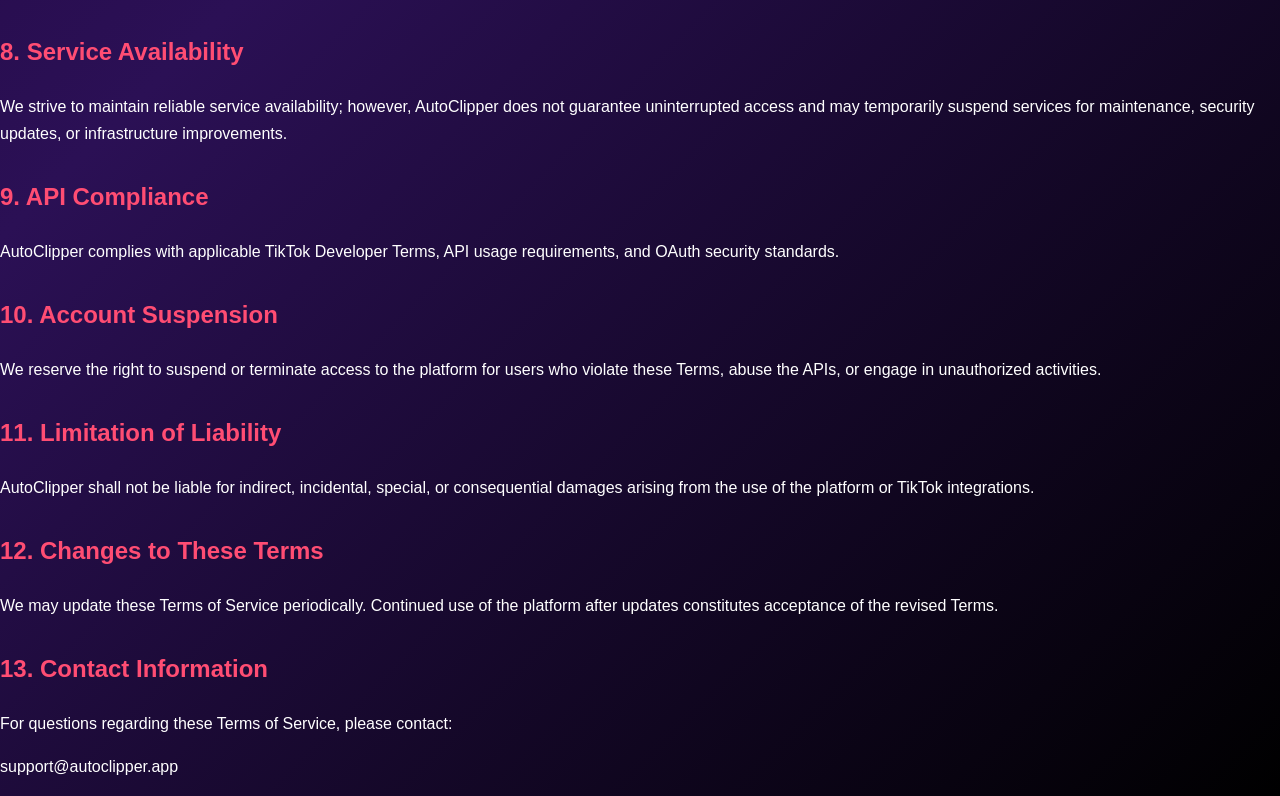
<file: principal/terms.html>
<!DOCTYPE html>
<html lang="en">
<head>

<meta charset="UTF-8">
<meta name="viewport" content="width=device-width, initial-scale=1.0">

<title>Terms of Service - AutoClipper App</title>
<link rel="icon" type="image/png" href="logo.png.jpeg">
<style>

body{
margin:0;
font-family:Arial;
background:linear-gradient(135deg,#1a0033,#2b1055,#000000);
color:white;
line-height:1.7;
}

nav{
padding:20px 60px;
background:rgba(0,0,0,0.6);
}

nav a{
color:white;
text-decoration:none;
font-weight:bold;
}

.container{
max-width:900px;
margin:auto;
padding:60px 20px;
}

h2{
color:#ff4d73;
margin-top:30px;
}

</style>

</head>

<body>

<nav>
<a href="index.html">← Home</a>
</nav>

<div class="legal-box">

<h1>Terms of Service</h1>

<p>
Last Updated: May 2026
</p>

<p>
Welcome to AutoClipper. By accessing or using our platform, you agree to comply with and be bound by these Terms of Service. AutoClipper provides creators with tools designed to automate content uploading and publishing workflows through official TikTok developer products and APIs.
</p>

<h2>1. Acceptance of Terms</h2>

<p>
By using AutoClipper, you confirm that you have read, understood, and agreed to these Terms of Service, our Privacy Policy, and all applicable TikTok Developer Policies.
</p>

<h2>2. Platform Description</h2>

<p>
AutoClipper is a web-based platform that integrates TikTok Login Kit and TikTok Content Posting API functionalities to assist users in uploading and publishing short-form video content.
</p>

<h2>3. TikTok Integration</h2>

<p>
The platform uses official TikTok developer products and APIs, including:
</p>

<ul>
<li>Login Kit</li>
<li>Content Posting API</li>
<li>OAuth Authentication</li>
</ul>

<p>
Users authorize AutoClipper through TikTok authentication flows to access approved scopes and permissions.
</p>

<h2>4. Permissions Requested</h2>

<p>
AutoClipper may request the following TikTok scopes:
</p>

<ul>
<li><strong>user.info.basic</strong> — Access basic TikTok profile information.</li>
<li><strong>video.upload</strong> — Upload videos to TikTok.</li>
<li><strong>video.publish</strong> — Publish uploaded videos to TikTok.</li>
</ul>

<h2>5. User Responsibilities</h2>

<p>
Users are solely responsible for:
</p>

<ul>
<li>The content they upload or publish.</li>
<li>Compliance with TikTok Community Guidelines.</li>
<li>Compliance with copyright laws and intellectual property regulations.</li>
<li>Maintaining the security of their TikTok account credentials.</li>
</ul>

<h2>6. Prohibited Activities</h2>

<p>
Users may not:
</p>

<ul>
<li>Upload illegal, harmful, or misleading content.</li>
<li>Attempt unauthorized access to the platform or APIs.</li>
<li>Use the platform to violate TikTok policies.</li>
<li>Use automated abuse or spam systems.</li>
</ul>

<h2>7. Intellectual Property</h2>

<p>
All platform branding, design elements, software logic, and related content associated with AutoClipper remain the intellectual property of AutoClipper unless otherwise stated.
</p>

<h2>8. Service Availability</h2>

<p>
We strive to maintain reliable service availability; however, AutoClipper does not guarantee uninterrupted access and may temporarily suspend services for maintenance, security updates, or infrastructure improvements.
</p>

<h2>9. API Compliance</h2>

<p>
AutoClipper complies with applicable TikTok Developer Terms, API usage requirements, and OAuth security standards.
</p>

<h2>10. Account Suspension</h2>

<p>
We reserve the right to suspend or terminate access to the platform for users who violate these Terms, abuse the APIs, or engage in unauthorized activities.
</p>

<h2>11. Limitation of Liability</h2>

<p>
AutoClipper shall not be liable for indirect, incidental, special, or consequential damages arising from the use of the platform or TikTok integrations.
</p>

<h2>12. Changes to These Terms</h2>

<p>
We may update these Terms of Service periodically. Continued use of the platform after updates constitutes acceptance of the revised Terms.
</p>

<h2>13. Contact Information</h2>

<p>
For questions regarding these Terms of Service, please contact:
</p>

<p>
support@autoclipper.app
</p>
</div>
</body>
</html>
</file>
